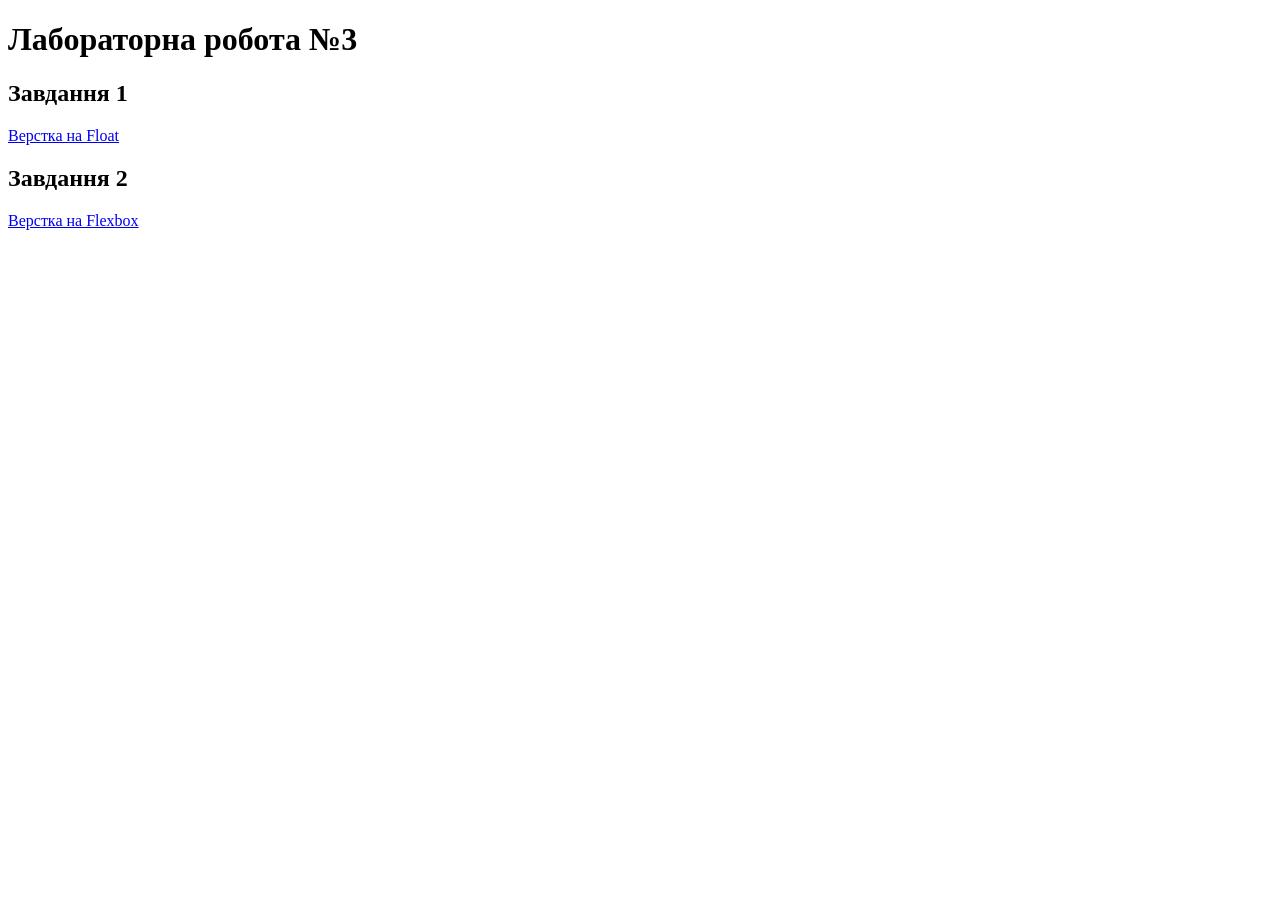
<file: lab3/index.html>
<!DOCTYPE html>
<html lang="uk">
    <head>
        <title>Чорук Ю. Р., ІМ-41, Лабораторна робота №3, варіант 4 (34)</title>
    </head>

    <body>
        <h1>Лабораторна робота №3</h1>
        <h2>Завдання 1</h2>
        <a href="float.html">Верстка на Float</a>
        <h2>Завдання 2</h2>
        <a href="flex.html">Верстка на Flexbox</a>
    </body>
</html>
</file>
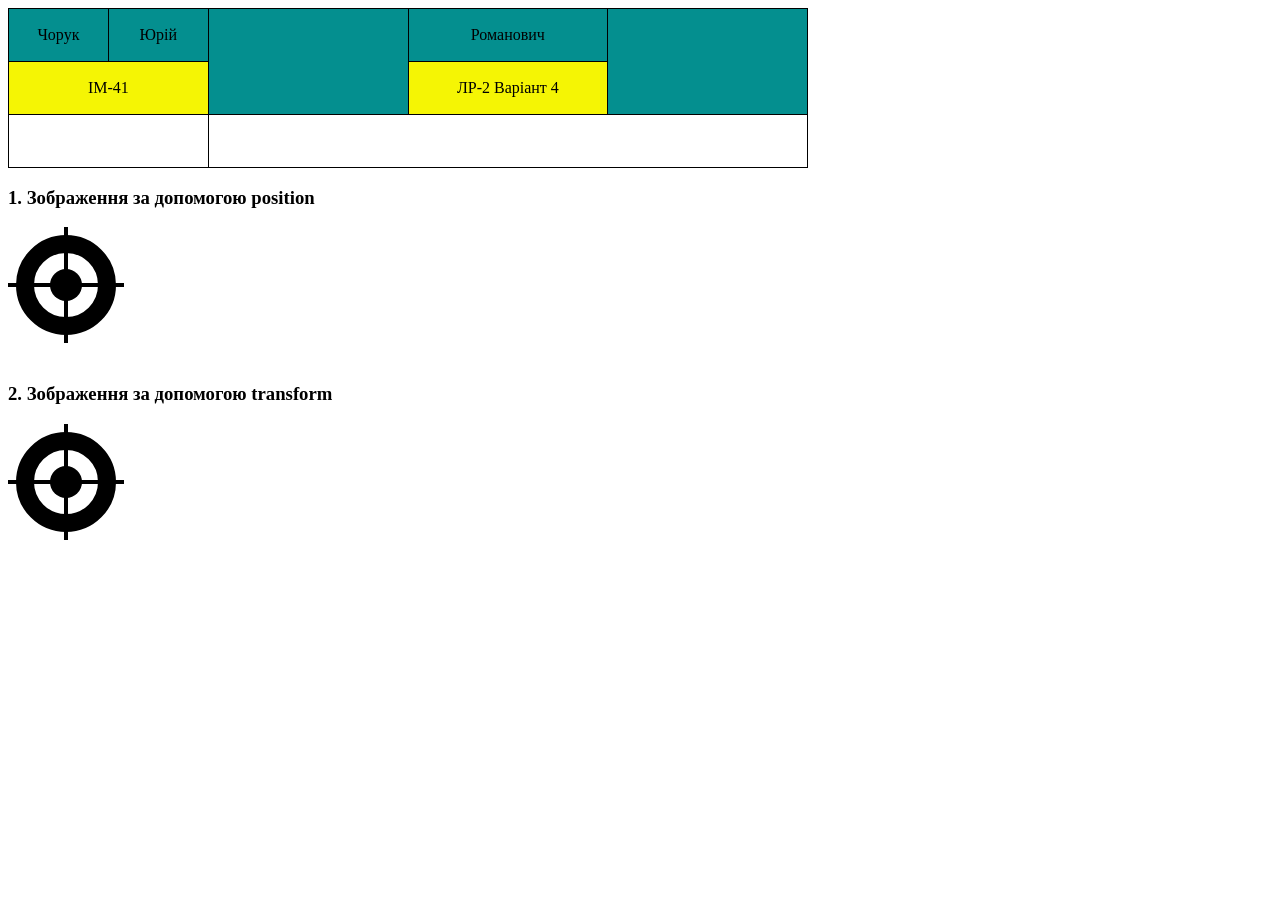
<file: lab2/lab2.html>
<!DOCTYPE html>
<html lang="uk">
    <head>
        <title>Чорук Ю. Р., ІМ-41, Лабораторна робота №2, варіант 4 (34)</title>
        <link rel="stylesheet" href="style.css">
        <style>
            table {
                width: 800px;
                table-layout: fixed;
                border-collapse: collapse;
            }

            td {
                border: 1px solid black;
                height: 50px;
                text-align: center;
            }

            #row1 {
                background-color: #048f8f;
            }
            
            #row1:hover {
                background-color: #fb7070;
            }
            
            #row2 {
                background-color: #f5f504;
            }

            #row2:hover {
                background-color: #0a0afb;
            }

            
        </style>
    </head>

    <body>
        <table>
            <tr id="row1">
                <td>Чорук</td>
                <td>Юрій</td>
                <td colspan="2" rowspan="2"></td>
                <td colspan="2">Романович</td>
                <td colspan="2" rowspan="2"></td>
            </tr>

            <tr id="row2">
                <td colspan="2">ІМ-41</td>
                <td colspan="2">ЛР-2 Варіант 4</td>
            </tr>
            
            <tr>
                <td colspan="2"></td>
                <td colspan="6"></td>
            </tr>
        </table>

        <h3>1. Зображення за допомогою position</h3>
        <div class="target-position">
            <div class="target-shape outer-ring"></div>
            <div class="target-shape inner-dot"></div>
            <div class="target-shape h-line"></div>
            <div class="target-shape v-line"></div>
        </div>

        <h3>2. Зображення за допомогою transform</h3>
        <div class="target-transform">
            <div class="target-shape outer-ring"></div>
            <div class="target-shape inner-dot"></div>
            <div class="target-shape h-line"></div>
            <div class="target-shape v-line"></div>
        </div>
    </body>
</html>
</file>
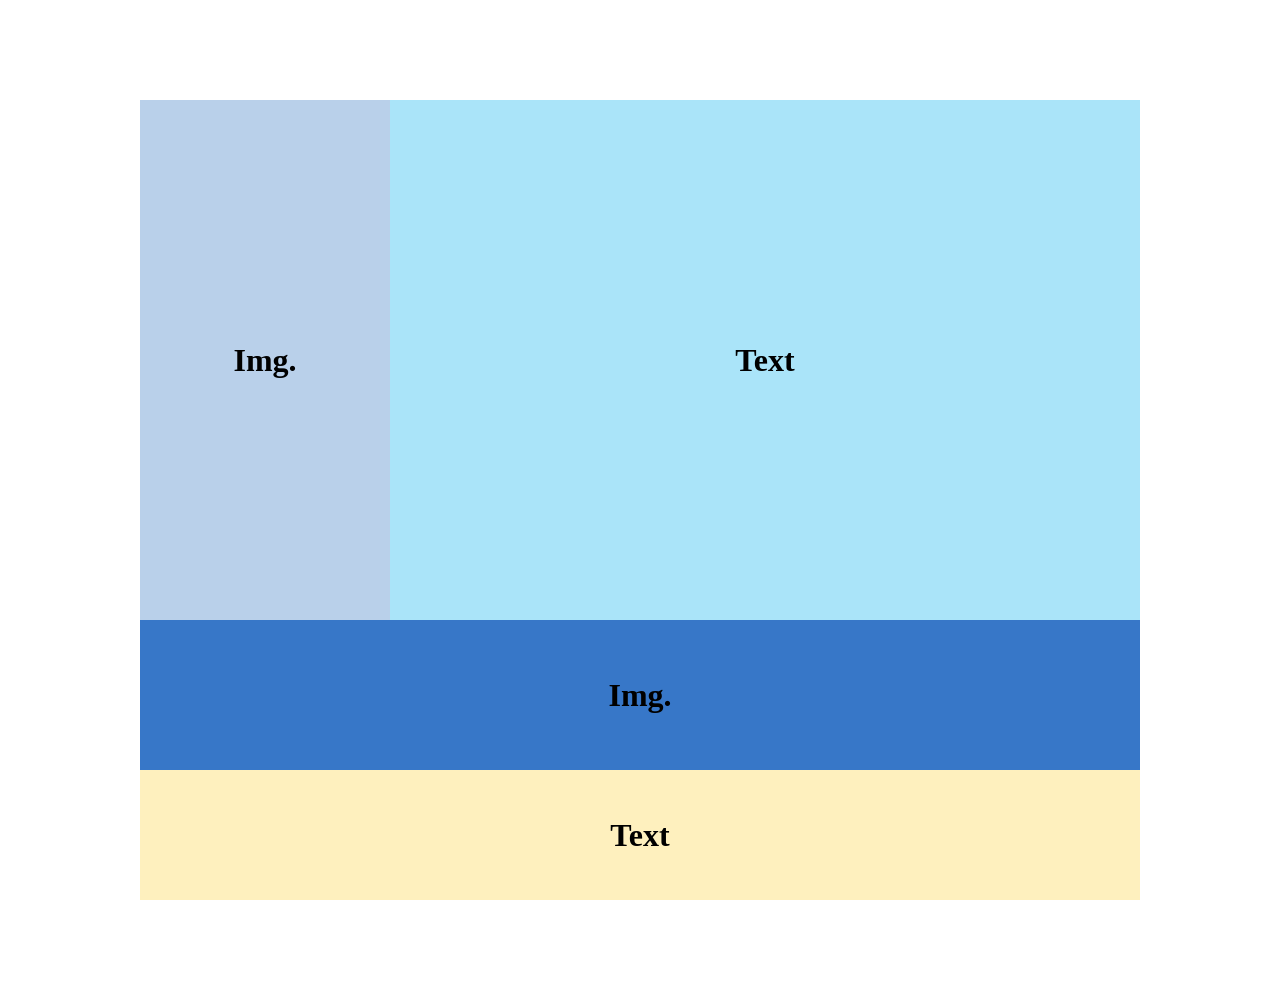
<file: lab3/flex.html>
<!DOCTYPE html>
<html lang="uk">
    <head>
        <title>Чорук Ю. Р., ІМ-41, Лабораторна робота №3, варіант 4 (34)</title>
        <link rel="stylesheet" href="flex.css">
    </head>

    <body>
        <div id="container">
            <div id="top-row">
                <div id="img1">
                    <h1>Img.</h1>
                </div>
                <div id="text1">
                    <h1>Text</h1>
                </div>
            </div>

            <div id="img2">
                <h1>Img.</h1>
            </div>
            <div id="text2">
                <h1>Text</h1>
            </div>
        </div>
    </body>
</html>
</file>
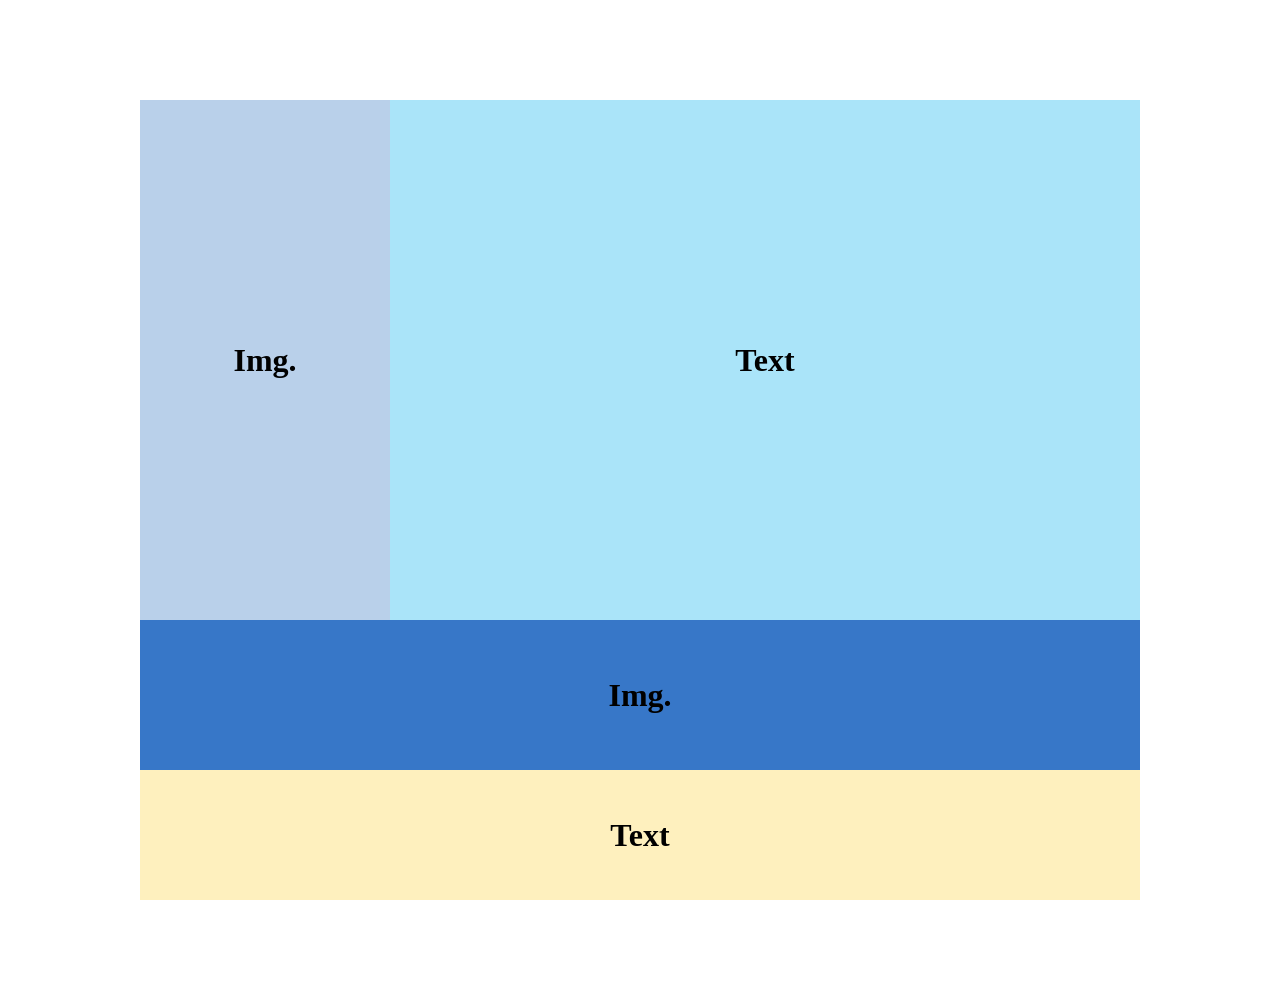
<file: lab3/float.html>
<!DOCTYPE html>
<html lang="uk">
    <head>
        <title>Чорук Ю. Р., ІМ-41, Лабораторна робота №3, варіант 4 (34)</title>
        <link rel="stylesheet" href="float.css">
    </head>

    <body>
        <div id="container">
            <div id="img1">
                <h1>Img.</h1>
            </div>
            <div id="text1">
                <h1>Text</h1>
            </div>
            <div id="img2">
                <h1>Img.</h1>
            </div>
            <div id="text2">
                <h1>Text</h1>
            </div>
        </div>
    </body>
</html>
</file>
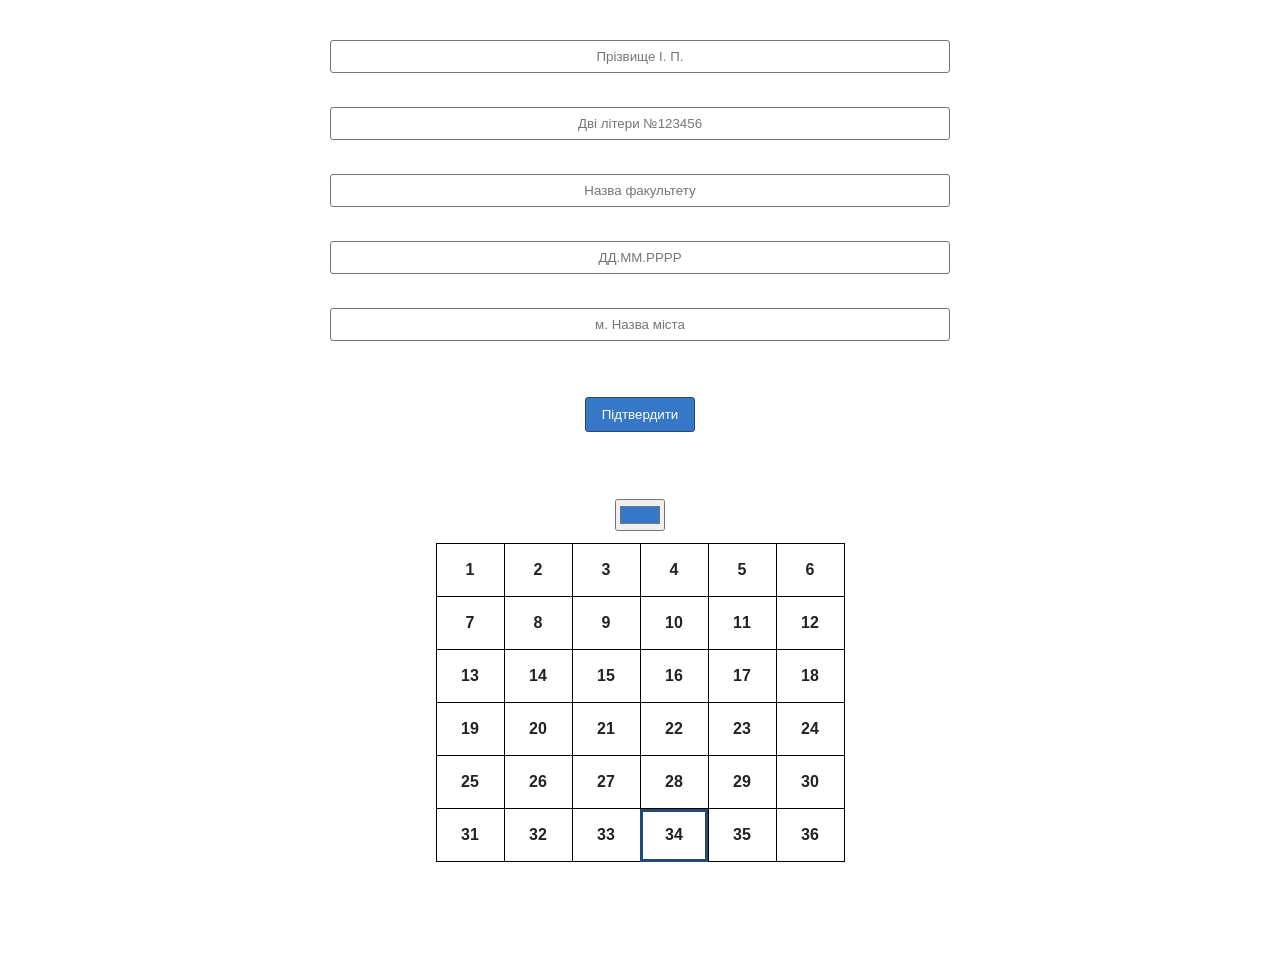
<file: lab5-temp/lab5.html>
<!DOCTYPE html>
<html lang="uk">
    <head>
        <meta charset="UTF-8">
        <meta name="viewport" content="width=device-width, initial-scale=1">
        <title>Чорук Ю. Р., ІМ-41, Лабораторна робота №5, варіант 34</title>
        <link rel="stylesheet" href="style.css">
        <script src="script.js" defer></script>
    </head>

    <body>
        <section>
            <form id="userForm" novalidate>
                <div class="form-row">
                    <input id="fullName" name="fullName" type="text"
                        placeholder="Прізвище І. П." aria-describedby="fullName-error"
                        required>
                    <span id="fullName-error" class="error-message"></span>
                </div>

                <div class="form-row">
                    <input id="idCard" name="idCard" type="text"
                        placeholder="Дві літери №123456" aria-describedby="idCard-error"
                        required>
                    <span id="idCard-error" class="error-message"></span>
                </div>

                <div class="form-row">
                    <input id="faculty" name="faculty" type="text"
                        placeholder="Назва факультету" aria-describedby="faculty-error"
                        required>
                    <span id="faculty-error" class="error-message"></span>
                </div>

                <div class="form-row">
                    <input id="birthDate" name="birthDate" type="text"
                        placeholder="ДД.ММ.РРРР" aria-describedby="birthDate-error"
                        required>
                    <span id="birthDate-error" class="error-message"></span>
                </div>

                <div class="form-row">
                    <input id="address" name="address" type="text"
                        placeholder="м. Назва міста" aria-describedby="address-error"
                        required>
                    <span id="address-error" class="error-message"></span>
                </div>

                <button type="submit">Підтвердити</button>
                <p id="form-status" role="alert" aria-live="polite"></p>
            </form>
        </section>

        <section>
            <div class="table-controls">
                <input id="cellColor" type="color" value="#3777c8"
                    aria-label="Колір клітинки">
            </div>

            <table id="eventTable" aria-label="Таблиця з номерами від 1 до 36">
                <tbody></tbody>
            </table>
        </section>
    </body>
</html>
</file>
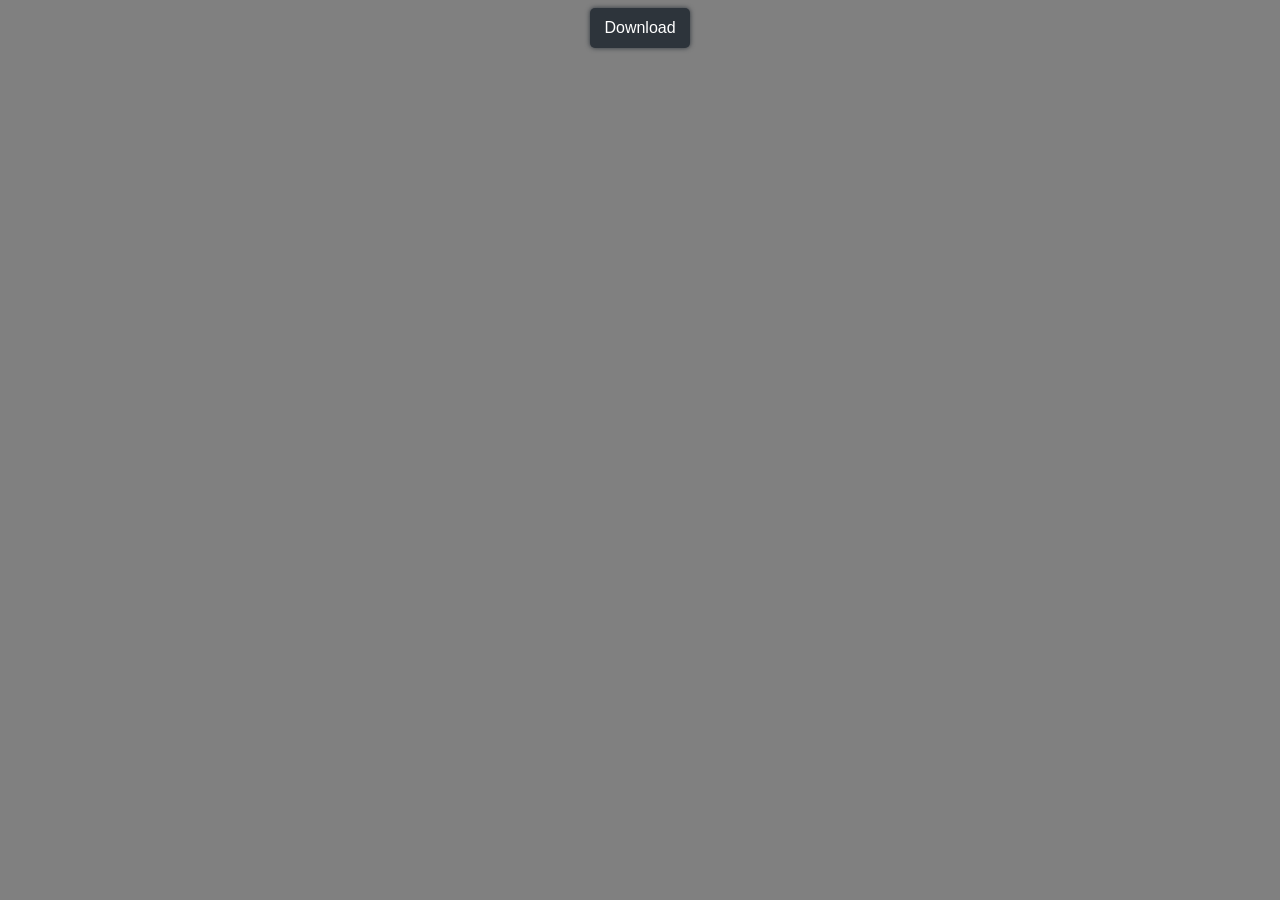
<file: lab6/lab6.html>
<!DOCTYPE html>
<html>
    <head>
        <meta charset="UTF-8">
        <title>Чорук Ю. Р., ІМ-41, Лабораторна робота №4, варіант 34</title>
        <link rel="stylesheet" href="style.css">
        <script src="script.js" defer></script>
    </head>
    <body>
        <button id="download">Download</button>
        <div id="result-box">
            <h1 id="result-text"></h1>
        </div>
        <div id="user-box"></div>
    </body>
</html>
</file>
<file: lab2/style.css>
.target-shape {
    box-sizing: border-box;
    background-color: black;
}

.outer-ring {
    width: 100px;
    height: 100px;
    border: 18px solid black;
    background-color: transparent; 
    border-radius: 50%;
}

.inner-dot {
    width: 32px;
    height: 32px;
    border-radius: 50%;
}

.h-line {
    width: 116px;
    height: 4px;
}

.v-line {
    width: 4px;
    height: 116px;
}

.target-position {
    position: relative;
    width: 116px;
    height: 116px;
    margin-bottom: 40px;
}

.target-position .target-shape {
    position: absolute;
}

.target-position .outer-ring {
    top: 8px; 
    left: 8px;
}

.target-position .inner-dot {
    top: 42px; 
    left: 42px;
}

.target-position .h-line {
    top: 56px; 
    left: 0;
}

.target-position .v-line {
    top: 0; 
    left: 56px;
}


/* transform */
.target-transform {
    width: 116px;
    height: 116px;
}

.target-transform .outer-ring {
    transform: translate(8px, 8px); 
}

.target-transform .inner-dot {
    transform: translate(42px, -58px); 
}

.target-transform .h-line {
    transform: translate(0px, -76px); 
}

.target-transform .v-line {
    transform: translate(56px, -136px); 
}
</file>
<file: lab3/flex.css>
body {
    margin: 100px;
}

#container {
    max-width: 1000px;
    margin: 0 auto;
}

#top-row {
    display: flex;
    height: 520px;
}

#img1 {
    flex: 1;
    background-color: #B9D0EA;
}

#text1 {
    flex: 3;
    background-color: #AAE4F9;
}

#img2 {
    height: 150px;
    background-color: #3777C8;
}

#text2 {
    height: 130px;
    background-color: #FEF0BE;
}

#img1, #text1, #img2, #text2 {
    display: flex;
    align-items: center;
    justify-content: center;
}

h1 {
    margin: 0;
}
</file>
<file: lab3/float.css>
body {
    margin: 100px;
}

#container {
    max-width: 1000px;
    margin: 0 auto;
}

#img1 {
    width: 25%;
    height: 520px;
    float: left;
    background-color: #B9D0EA;
    line-height: 520px;
}

#text1 {
    width: 75%;
    height: 520px;
    float: right;
    background-color: #AAE4F9;
    line-height: 520px;
}

#img2 {
    clear: both;
    height: 150px;
    background-color: #3777C8;
    line-height: 150px;
}

#text2 {
    height: 130px;
    background-color: #FEF0BE;
    line-height: 130px;
}

h1 {
    margin: 0;
    text-align: center;
}
</file>
<file: lab5-temp/style.css>
body {
    max-width: 900px;
    margin: 40px auto;
    padding: 0 20px 40px;
    font-family: Arial, sans-serif;
    color: #222;
}

section {
    margin-bottom: 35px;
}

form {
    display: flex;
    flex-direction: column;
    width: 100%;
    max-width: 620px;
    margin: 0 auto;
}

.form-row {
    display: flex;
    flex-direction: column;
    width: 100%;
    margin-bottom: 12px;
}

.form-row input {
    box-sizing: border-box;
    width: 100%;
    padding: 8px;
    border: 1px solid #777;
    border-radius: 3px;
    text-align: center;
}

.form-row.invalid input {
    border-color: #d94a38;
    background-color: #fff1f0;
}

.error-message {
    min-height: 17px;
    margin-top: 5px;
    color: #c62828;
    font-size: 14px;
}

.form-row input:focus,
#cellColor:focus,
button:focus-visible {
    outline: 3px solid #8bb8ed;
    outline-offset: 2px;
}

#form-status {
    min-height: 20px;
    margin: 12px 0 0;
    color: #c62828;
    text-align: center;
}

button {
    margin: 22px auto 0;
    padding: 9px 16px;
    border: 1px solid #244a73;
    border-radius: 3px;
    background-color: #3777c8;
    color: white;
    cursor: pointer;
}

button:hover {
    background-color: #244a73;
}

#cellColor {
    width: 50px;
    height: 32px;
    padding: 2px;
}

.table-controls {
    display: flex;
    justify-content: center;
    margin-bottom: 12px;
}

#eventTable {
    margin: 0 auto;
    border-collapse: collapse;
}

#eventTable td {
    width: 65px;
    height: 50px;
    border: 1px solid black;
    text-align: center;
    font-weight: bold;
    user-select: none;
}

#eventTable td.target-cell {
    outline: 3px solid #244a73;
    outline-offset: -3px;
}

@media (max-width: 480px) {
    body {
        margin-top: 20px;
        padding: 0 12px 30px;
    }

    #eventTable td {
        width: 14vw;
        height: 14vw;
    }
}
</file>
<file: lab6/style.css>
* {
    box-sizing: border-box;
}

body {
    background-color: gray;
    font-family: Arial, sans-serif;
}

#download {
    width: 100px;
    height: 40px;
    display: block;
    margin: 0 auto;
    background-color: rgb(45, 52, 59);
    color: white;
    border-radius: 5px;
    border: 0;
    box-shadow: 0 0 5px rgb(45, 52, 59);
    font-size: 16px;
}

#result-box {
    height: 52px;
    text-align: center;
    color: rgb(25, 35, 45);
}

#result-text {
    margin: 8px 0 0;
    font-size: 30px;
    font-weight: 400;
}

#user-box {
    display: flex;
    justify-content: center;
    width: 100%;
    margin: 0 auto;
}

.user {
    width: 200px;
    flex: 0 0 200px;
    background-color: rgb(52, 58, 64);
    border-right: 1px solid rgb(45, 51, 57);
    color: white;
    font-size: 16px;
    line-height: 1.45;
    overflow: hidden;
}

.user:last-child {
    border-right: 0;
}

.user img {
    display: block;
    width: 100%;
    height: auto;
}

.user p {
    margin: 22px 23px;
    overflow-wrap: anywhere;
}
</file>
